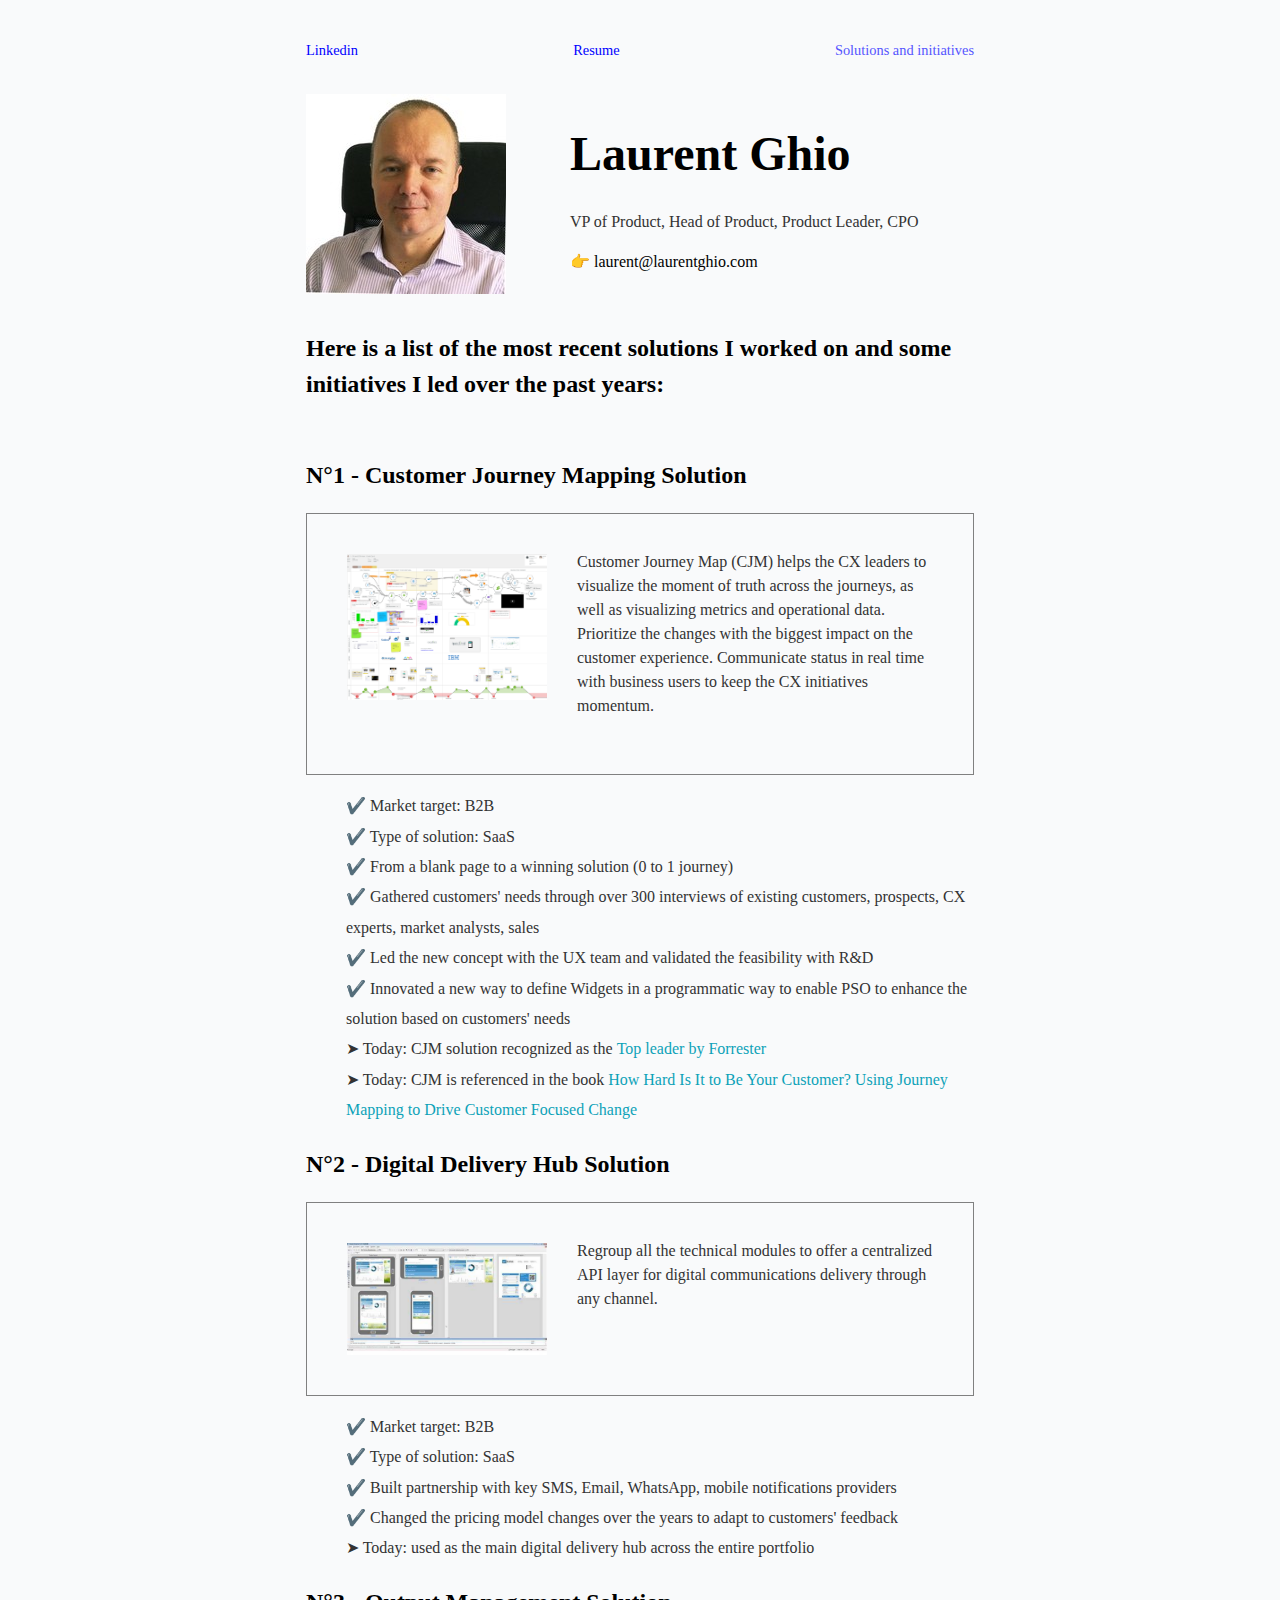
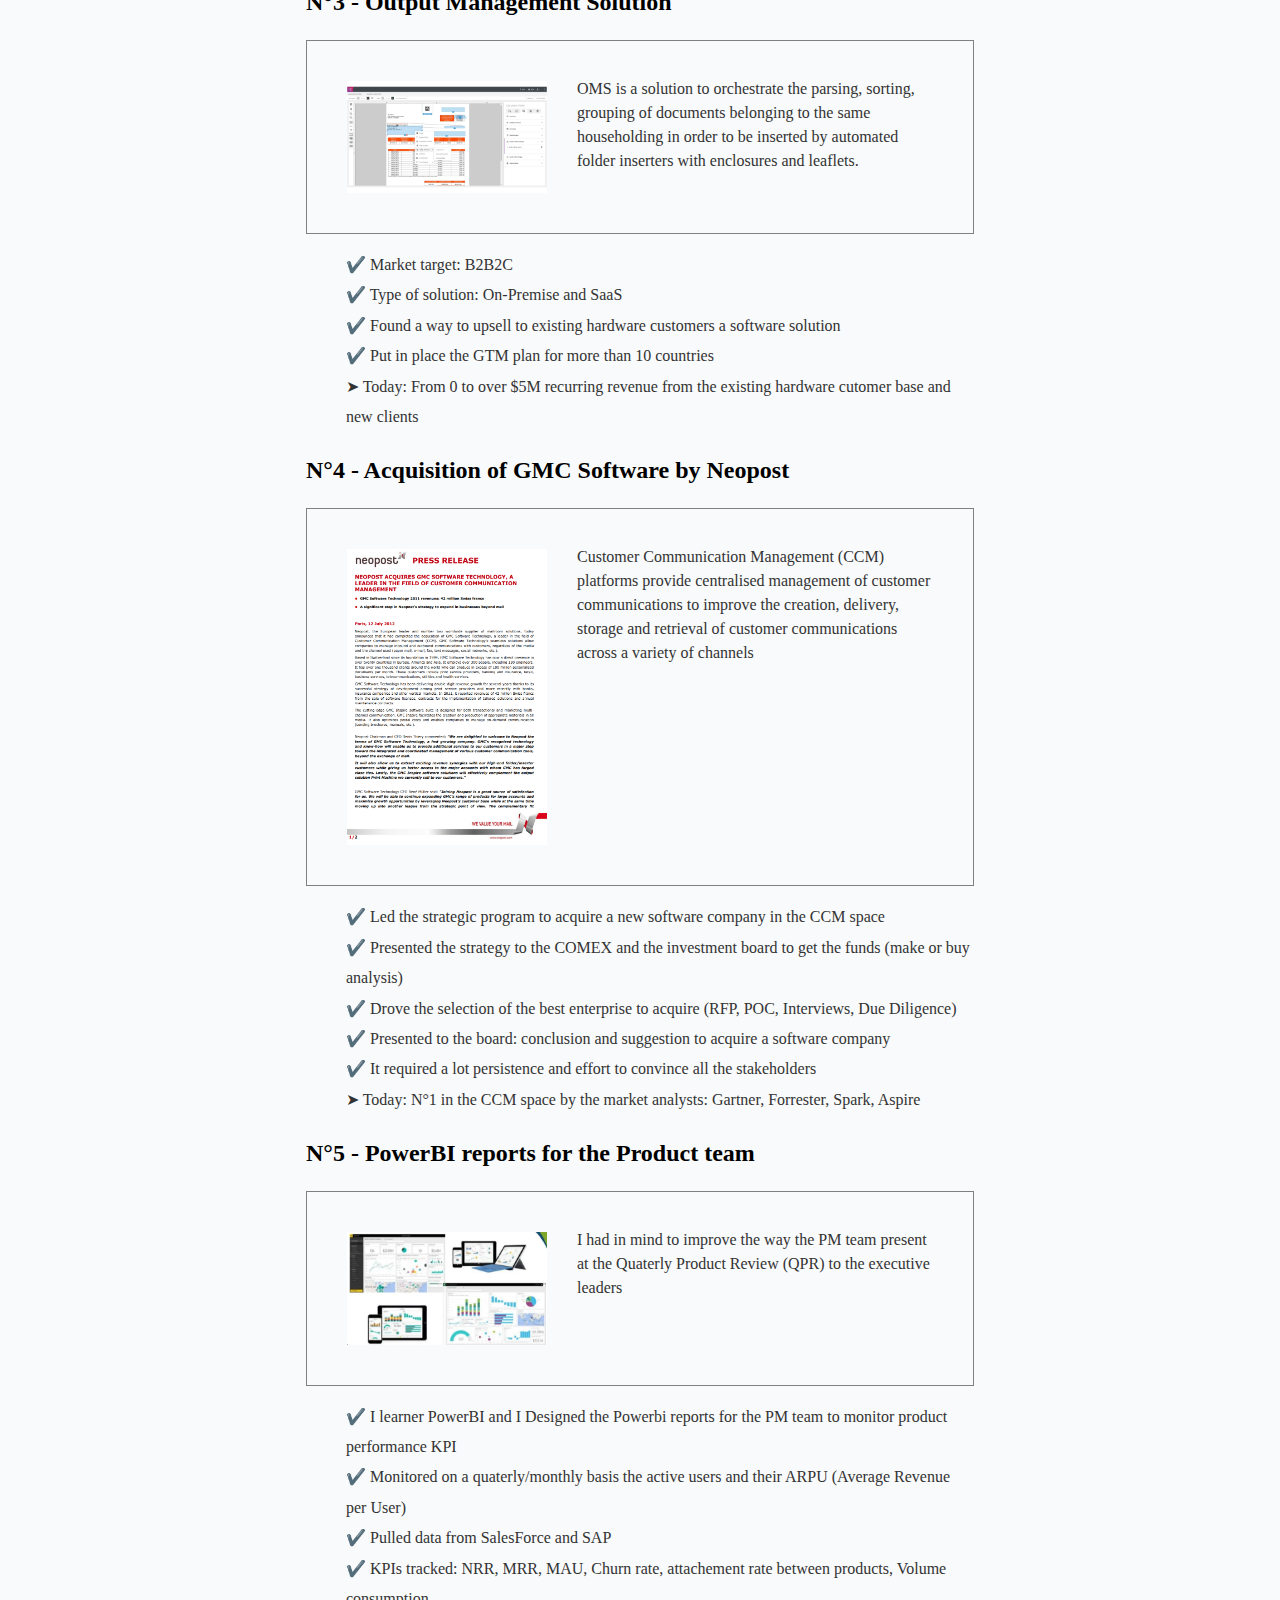
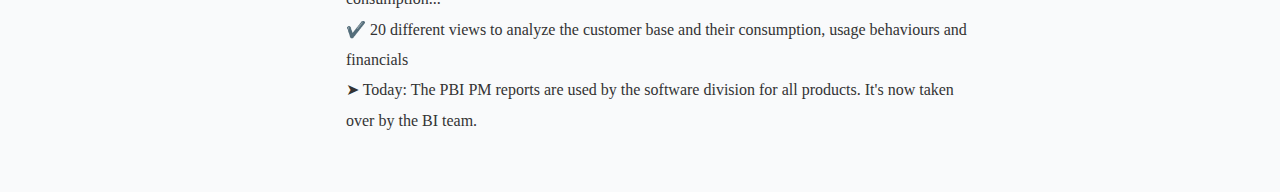
<file: projects.html>
<!DOCTYPE html>
<html>
    <head>
        <meta charset="utf-8">
        <meta http-equiv="X-UA-Compatible" content="IE=edge">
        <title>Laurent Ghio</title>
        <meta name="description" content="">
        <meta name="viewport" content="width=device-width, initial-scale=1">
        <link rel="stylesheet" href="./styles/main.css">
    </head>
    <body>
        <div id="container--main">
            <section class="section--page">
        
                <div id="socials--list">
                    <a id="menu" href="https://www.linkedin.com/in/laurentghio/" target="_blank">Linkedin</a>
                    <!-- a href="https://github.com/lghio" target="_blank">Github</a-->
                    <a id="menu" href="index.html">Resume</a>
                    <a id="menu" href="projects.html"><b>Solutions and initiatives</b></a>
                    <!-- a href="./assets/resume.pdf" target="_blank">Download Resume</a -->
                </div>
            </section>
            <section id="wrapper--hero" class="section--page">
                <img id="profile-pic" src="./assets/profile.jpg">

                <div>
                    <h1 id="user-name">Laurent Ghio</h1>
                    <p id="bio">VP of Product, Head of Product, Product Leader, CPO</p>
                    <p id="email">👉 laurent@laurentghio.com</p>
                </div>  
            </section>


			
			<h2>Here is a list of the most recent solutions I worked on and some initiatives I led over the past years:</h2>

            <section class="section--page">
                <h2>N°1 - Customer Journey Mapping Solution</h2>
                <div class="projectsummary">
					<img class="projectsummary__image" src="./assets/cjm_map.png">
					<div class="projectsummary__text">
                        <p>Customer Journey Map (CJM) helps the CX leaders to visualize the moment 
                            of truth across the journeys, as well as visualizing metrics and operational data. 
                            Prioritize the changes with the biggest impact on the customer experience.
                            Communicate status in real time with business users to keep the CX initiatives momentum.
                        </p>
                    </div>
                </div>

                <div>
                    <ul id="qualifications--list">
                        <li>✔️ Market target: B2B</li>
                        <li>✔️ Type of solution: SaaS</li>
                        <li>✔️ From a blank page to a winning solution (0 to 1 journey)</li>
                        <li>✔️ Gathered customers' needs through over 300 interviews of existing customers, prospects, CX experts, market analysts, sales</li>
                        <li>✔️ Led the new concept with the UX team and validated the feasibility with R&D</li>
                        <li>✔️ Innovated a new way to define Widgets in a programmatic way to enable PSO to
                            enhance the solution based on customers' needs</li>
                        <li>➤ Today: CJM solution recognized as the <a href="https://www.quadient.com/en-int/resources/forrester-wave-journey-mapping-platforms-q2-2022">Top leader by Forrester</a></li>
                        <li>➤ Today: CJM is referenced in the book <a href="https://heartofthecustomer.com/howhardisittobeyourcustomer/" target="_blank">How Hard Is It to Be Your Customer? Using Journey Mapping to Drive Customer Focused Change</a> </li>
                    </ul>
                </div>

            
                <h2>N°2 - Digital Delivery Hub Solution</h2>
                <div class="projectsummary">
                    <img class="projectsummary__image" src="./assets/digital_delivery_hub.jpg">
                    <div class="projectsummary__text">
                        <p>Regroup all the technical modules to offer a centralized API layer 
                            for digital communications delivery through any channel.
                        </p>
                    </div>
                </div>
                <div>
                    <ul id="qualifications--list">
                            <li>✔️ Market target: B2B</li>
                            <li>✔️ Type of solution: SaaS</li>
                            <li>✔️ Built partnership with key SMS, Email, WhatsApp, mobile notifications providers</li>
                            <li>✔️ Changed the pricing model changes over the years to adapt to customers' feedback</li>
                            <li>➤ Today: used as the main digital delivery hub across the entire portfolio</li>
                        </ul>
                    </div>

                <h2>N°3 - Output Management Solution</h2>
                <div class="projectsummary">
                    <img class="projectsummary__image" src="./assets/oms500.png">
                    <div class="projectsummary__text">
                        <p>
                            OMS is a solution to orchestrate the parsing, sorting, grouping of documents belonging to the same householding
                            in order to be inserted by automated folder inserters with enclosures and leaflets.
                        </p>
                    </div>
                </div>
                <div>
                        <ul id="qualifications--list">
                            <li>✔️ Market target: B2B2C</li>
                            <li>✔️ Type of solution: On-Premise and SaaS</li>
                            <li>✔️ Found a way to upsell to existing hardware customers a software solution</li>
                            <li>✔️ Put in place the GTM plan for more than 10 countries</li>
                            <li>➤ Today: From 0 to over $5M recurring revenue from the existing hardware cutomer base and new clients</li>
                        </ul>
                </div>

                <h2>N°4 - Acquisition of GMC Software by Neopost</h2>
                <div class="projectsummary">
                    <img class="projectsummary__image" src="./assets/gmc_acquisition.png">
                    <div class="projectsummary__text">
                        <p>Customer Communication Management (CCM) platforms provide 
                            centralised management of customer communications to improve the creation, 
                         delivery, storage and retrieval of customer communications across a variety of channels
                         </p>
                    </div>
                </div>
                <div>
                        <ul id="qualifications--list">
                            <li>✔️ Led the strategic program to acquire a new software company in the CCM space</li>
                            <li>✔️ Presented the strategy to the COMEX and the investment board to get the funds (make or buy analysis)</li>
                            <li>✔️ Drove the selection of the best enterprise to acquire (RFP, POC, Interviews, Due Diligence)</li>
                            <li>✔️ Presented to the board: conclusion and suggestion to acquire a software company</li>
                            <li>✔️ It required a lot persistence and effort to convince all the stakeholders</li>
                            <li>➤️ Today: N°1 in the CCM space by the market analysts: Gartner, Forrester, Spark, Aspire</li>
                        </ul>

                <h2>N°5 - PowerBI reports for the Product team</h2>
                <div class="projectsummary">
                    <img class="projectsummary__image" src="./assets/powerbi.png">
                    <div class="projectsummary__text">
                        <p>I had in mind to improve the way the PM team present at the Quaterly Product Review (QPR) to the executive leaders</p>
                    </div>
                </div>
                <div>
                    <ul id="qualifications--list">
                        <li>✔️ I learner PowerBI and I Designed the Powerbi reports for the PM team to monitor product performance KPI</li>
                        <li>✔️ Monitored on a quaterly/monthly basis the active users and their ARPU (Average Revenue per User)</li>
                        <li>✔️ Pulled data from SalesForce and SAP</li>
                        <li>✔️ KPIs tracked: NRR, MRR, MAU, Churn rate, attachement rate between products, Volume consumption...</li>
                        <li>✔️ 20 different views to analyze the customer base and their consumption, usage behaviours and financials</li>
                        <li>➤ Today: The PBI PM reports are used by the software division for all products. It's now taken over by the BI team.</li>
                    </ul>
                 </div>                
            </section>
        </div>

    </body>
</html>
</file>
<file: styles/main.css>
/* @import url('https://fonts.googleapis.com/css2?family=Readex+Pro:wght@300;400;500;600;700&display=swap'); */

:root{
    --mainTextColor-light:#000;
    --secondaryTextColor-light:rgb(51 51 51);
    --mainLinkColor-light:#0da2b8;
    --mainBorderColor-light:rgb(218, 218, 218);
    --mainBgColor-light:rgb(249, 250,251);
	--mainMenuColor-light:#0000FF;
	--mainMenuColor2-light:#5555FF;

    --mainTextColor-dark:#fff;
    --secondaryTextColor-dark:#adb0b1;
    --mainLinkColor-dark:rgb(30, 190,214);
    --mainBorderColor-dark:#2b3031;
    --mainBgColor-dark:#131415;
	--mainMenuColor-dark:#FFFFFF;
	--mainMenuColor2-dark:#003333;
    
    --mainTextColor:var(--mainTextColor-light);
    --secondaryTextColor:var(--secondaryTextColor-light);
    --mainLinkColor:var(--mainLinkColor-light);
    --mainBorderColor:var(--mainBorderColor-light);
    --mainBgColor:var(--mainBgColor-light);
    --mainMenuColor:var(--mainMenuColor-light);
    --mainMenuColor2:var(--mainMenuColor2-light);
	

}


*{
    /* font-family: 'Readex Pro'; */
	font-family: 'verdana';
    line-height: 1.5em;
    box-sizing: border-box;
    color: var(--mainTextColor);
    
}

body{
    background-color: var(--mainBgColor);            
}

p, span, li{
    color: var(--secondaryTextColor);
    font-size: 1em;
}

a{
    text-decoration: none;
    color: var(--mainLinkColor);
    font-weight: 500;
}

li{
    line-height: 1.9em;
}

#container--main{
    max-width: 700px;
    margin: 0 auto;
    padding: 1em;
}

.section--page{
    padding-top: 1em;
    padding-bottom: 1em;
}


#wrapper--hero{
    display: flex;
    align-items: center;
    gap: 4em;
}

#bio, a{
    font-weight: 300;
}

#user-name{
    font-size: 48px;
    line-height: 1em;
}


.profilesummary {
    border: 0px solid grey;
    padding: 20px 40px 40px;
    max-width: 700px;
    display: flex;
    }
.profilesummary__image {
    margin: 20px 30px 0 0;
    width: 200px;
    -o-object-fit: contain;
        object-fit: contain;
    align-self: flex-start;
    }
.profilesummary__text {
    flex: 1 1 auto;
    }



.projectsummary {
    border: 1px solid grey;
    padding: 20px 40px 40px;
    max-width: 700px;
    display: flex;
    }
.projectsummary__image {
    margin: 20px 30px 0 0;
    width: 200px;
    -o-object-fit: contain;
        object-fit: contain;
    align-self: flex-start;
    }
.projectsummary__text {
    flex: 1 1 auto;
    }

#email{
    color: var(--mainTextColor);
}

#socials--list{
    display: flex;
    justify-content: space-between;
    column-gap: 1em;
    flex-wrap: wrap;
}

#socials--list a{
    font-weight: 300;
    /* color: var(--secondaryTextColor); */
	color: var(--mainMenuColor);
    font-size: 0.9em;
    transition: 0.3s;
}

#socials--list a:hover{
    font-weight: 100;
    /* color: var(--mainLinkColor); */
    color: var(--mainMenuColor);
    font-size: 0.95em;
}

#qualifications--list{
    list-style: none;
}

#menu > b {
	color: var(--mainMenuColor2);
}

#wrapper--techstack__items{
    display: flex;
    flex-wrap: wrap;
    gap: 1em;
    font-size: 0.9em;
}

.card--techstack{
    border: 1px solid var(--mainBorderColor);
    border-radius: 5px;
    padding: 0.5em 1em;
    align-items: center;
}

.card--project{
    padding-top: 1em;
    padding-bottom: 1em;
    border-top: 1px solid var(--mainBorderColor);
}

.card--project a{
    color: var(--mainTextColor);

    transition: 0.3s;
}

.card--project a:hover{
    color: rgb(30, 190,214);

}

.card--work-history{
    border-left: 1px solid var(--mainBorderColor);
    margin-top: 3em;
    margin-bottom: 3em;
    padding-left: 2em;
}

.line-break{
    background-color: var(--mainBorderColor);
    height: 1px;
}


@media(max-width:600px){

    .section--page{
        padding-top: 1em;
        padding-bottom: 1em;
    }

    #wrapper--hero{
        display: flex;
        align-items: center;
        gap: 1em;
    }

    #profile-pic{
        width: 200px;
        height: 200px;
    }

    #wrapper--hero{
        flex-direction:row;
    }

    .card--work-history{
        border-left: none;
        padding-left: 0;
    }
}



.fa, .fas {
    font-weight: 900;
    color: #333333;
}
.fa, .far, .fas {
    font-family: "Font Awesome 5 Free";
}
.fa, .fab, .fad, .fal, .far, .fas {
    -moz-osx-font-smoothing: grayscale;
    -webkit-font-smoothing: antialiased;
    display: inline-block;
    font-style: normal;
    font-variant: normal;
    text-rendering: auto;
    line-height: 1;
}


.fa-about::before {
    content: "\f007";
}

.fa-academic::before {
    content: "\f19c";
}

.fa-skills::before {
    content: "\f0ae";
}

.fa-work::before {
    content: "\f0f2";
}

.user::before {
    content: '\f007';
  }







  /* KENDALL theme */

  
  /* @import url(https://fonts.googleapis.com/css?family=Open+Sans:400,600,700,800); */
  @charset "utf-8";
  @-webkit-viewport   { width: device-width; }
  @-moz-viewport      { width: device-width; }
  @-ms-viewport       { width: device-width; }
  @-o-viewport        { width: device-width; }
  @viewport           { width: device-width; }
  
  old______body{
    font-family: 'Open Sans', Arial, Tahoma;
    font-weight: 400;
    color: #363636;
    background: #334960;
  }
  blockquote {
    font-size: 1em;
  }
  
  .container{
    margin-top: 80px;
    margin-bottom: 15px;
    background: #fff;
  }
  
  #photo-header{
    margin-top: -75px;
  }
  #photo{
    width: 160px;
    height: 160px;
    border-radius: 50%;
    overflow: hidden;
    padding: 5px;
    background: #334960;
    display: inline-block;
  }
  #photo img{
    width: 150px;
    height: 150px;
    border-radius: 50%;
  }
  #text-header h1{
    margin: 0;
    padding: 0;
    font-size: 1.5em;
    font-weight: 700;
    text-transform: uppercase;
    letter-spacing: -1px;
  }
  #text-header h1::first-line{
    font-size: 1.5em;
    font-weight: 800;
    line-height: 1.5em;
  }
  #text-header h1 span{
    color: #334960;
    opacity: 0.7;
  }
  #text-header h1 sup{
    opacity: 0.5;
  }
  #text-header:after{
    width: 100%;
    height: 3px;
    border-bottom: 1px solid #ddd;
    margin-top: 15px;
    content: '';
    display: block;
  }
  
  .box{
    padding-bottom: 10px;
    margin-bottom: 25px;
  }
  .box h2{
    /* color: #227c74; */
    color: black; 
    font-size: 1.5em;
    font-weight: 700;
    /* text-transform: uppercase; */
  }
  
  #awards,
  #education{
    margin-top: 20px;
    margin-bottom: 0;
    position: relative;
    padding: 1em 0;
    list-style: none;
  }
  #awards:before,
  #education:before {
    width: 5px;
    height: 100%;
    position: absolute;
    left: 35px;
    top: 0;
    content: ' ';
    display: block;
    background: #32475c;
    background: -moz-linear-gradient(top,  #ffffff 0%, #32475c 7%, #32475c 89%, #ffffff 100%);
    background: -webkit-gradient(linear, left top, left bottom, color-stop(0%,#ffffff), color-stop(7%,#32475c), color-stop(89%,#32475c), color-stop(100%,#ffffff));
    background: -webkit-linear-gradient(top,  #ffffff 0%,#32475c 7%,#32475c 89%,#ffffff 100%);
    background: -o-linear-gradient(top,  #ffffff 0%,#32475c 7%,#32475c 89%,#ffffff 100%);
    background: -ms-linear-gradient(top,  #ffffff 0%,#32475c 7%,#32475c 89%,#ffffff 100%);
    background: linear-gradient(to bottom,  #ffffff 0%,#32475c 7%,#32475c 89%,#ffffff 100%);
    filter: progid:DXImageTransform.Microsoft.gradient( startColorstr='#ffffff', endColorstr='#ffffff',GradientType=0 );
  }
  #awards li,
  #education li{
    width: 100%;
    z-index: 2;
    position: relative;
    float: left;
  }
  #awards .year,
  #education .year{
    width: 14%;
    background: #fff;
    padding: 10px;
    font-weight: 700;
    display: inline-block;
  }
  #awards .description,
  #education .description{
    width: 83%;
    display: inline-block;
    background: #eee;
    margin-bottom: 10px;
    position: relative;
    padding: 10px;
    border-bottom: 1px solid #ccc;
    border-right: 1px solid #ccc;
  }
  #awards .description:after,
  #education .description:after {
    content: '';
    position: absolute;
    top: 15px;
    right: 0;
    left: -16px;
    height: 0;
    width: 0;
    border: solid transparent;
    border-right-color: #eee;
    border-width: 8px;
    pointer-events: none;
  }
  #awards .description h3,
  #education .description h3{
    font-size: 1.2em;
    margin: 0;
    padding: 0;
    font-weight: 700;
  }
  #awards .description p,
  #education .description p{
    margin-top: 5px;
    padding: 0;
  }
  
  .job{
    margin-bottom: 15px;
  }
  .job .details {
    margin-left: 3%;
    width: 95%;
    padding: 10px;
    margin-bottom: 10px;
    background: #eee;
    border-bottom: 1px solid #ccc;
    border-right: 1px solid #ccc;
  }
  .job .where{
    font-size: 1.2em;
    font-weight: bold;
  }
  .job .year{
    opacity: 0.7;
  }
  .job .profession{
    font-size: 1.2em;
    font-weight: bold;
  }
  .job .description{
    line-height: 1.5em;
  }
  .job .highlights{
    padding: 5px 0;
    font-weight: bold;
  }
  .job .job-details {
    padding-left: 5%;
    width: 100%;
  }
  .publication {
    margin-bottom: 0;
  }
  .publication .name{
    font-size: 1em;
    font-weight: bold;
  }
  .publication .year{
      opacity: 0.7;
  }
  .publication p{
    margin: 0;
    padding-top: 10px;
  }
  
  .contact-item{
    width: 100%;
    float: left;
  }
  .contact-item .icon{
    padding: 10px;
    border-right: 1px solid #ccc;
    border-bottom: 1px solid #ccc;
    color: #32475c;
    background: #eee;
  }
  .contact-item:last-child .icon{
    border-bottom: none;
  }
  .contact-item .title{
    width: 80%;
    width: calc(100% - 55px);
    font-weight: 700;
    opacity: 0.9;
  }
  .contact-item .title.only{
    margin-top: 10px;
  }
  .contact-item .description{
    width: 80%;
    width: calc(100% - 55px);
    color: #334960;
  }
  
  .item-interests,
  .item-skills{
    height: 30px;
    color: #334960;
    padding: 5px 40px;
    margin-bottom: 5px;
    white-space: nowrap;
    overflow: hidden;
    text-overflow: ellipsis;
    font-size: 1.1em;
    font-weight: 600;
  }
  .interest,
  .skill{
    color: #fff;
    display: inline-block;
    margin-right: 5px;
    margin-bottom: 5px;
    padding: 5px 10px;
    background: #32475c;
    position: relative;
    font-size: .85em;
  }
  .skill-level {
    background-color: #227c74;
    border-radius: 4px;
    color: #fff;
    padding: 1px 8px;
    font-size: .75em;
    position: absolute;
    margin: 1px 10px;
  }
  
  #language-skills .skill{
    margin: 10px 0;
    padding-bottom: 10px;
    border-bottom: 1px solid #eee;
  }
  
.skill-list {
    margin-left: 125px;
}

.badge {
    display: inline-block;
    min-width: 10px;
    padding: 6px 7px;
    font-size: 12px;
    font-weight: 700;
    line-height: 1;
    color: #fff;
    text-align: center;
    white-space: nowrap;
    vertical-align: middle;
    background-color: #32475c;
    border-radius: 10px;
}
</file>
